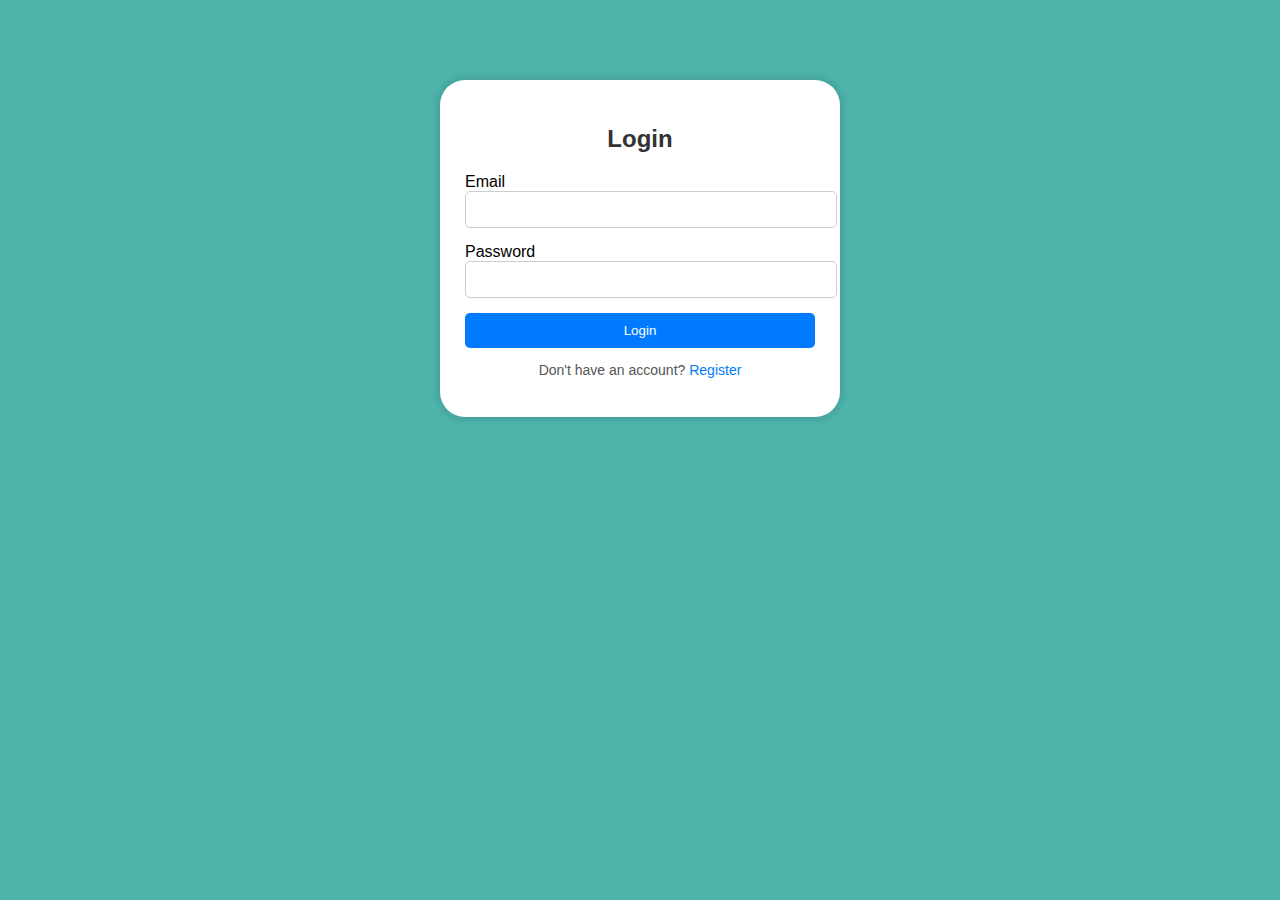
<file: src/main/webapp/login.html>
<!DOCTYPE html>
<html>
<head>
<meta charset="UTF-8">
<title> User Login</title>
 <link rel="stylesheet" href="login.css"> 
</head>
<body>
<div id ="message"></div>

<div class="login-container">

        <h2>Login</h2>
        <form action="LoginServlet" method="post">
            <label>Email</label>
            <input type="email" name="email" required>

            <label>Password</label>
            <input type="password" name="password" required>

            <input type="submit" value="Login">
        </form>
        <p>Don't have an account? <a href="register.html">Register</a></p>
    </div>

<script>
    const params = new URLSearchParams(window.location.search);

    if (params.get("success") === "1") {
        document.getElementById("message").innerHTML =
            "<p style='color: green; font-weight: bold; text-align:center;'> Registration Successful! Please login.</p>";
    }

    if (params.get("error") === "1") {
        document.getElementById("message").innerHTML =
            "<p style='color: red; font-weight: bold; text-align:center;'>❌ Invalid email or password.</p>";
    }

    if (params.get("error") === "2") {
        document.getElementById("message").innerHTML =
            "<p style='color: red; font-weight: bold; text-align:center;'>⚠️ Something went wrong. Try again.</p>";
    }

    // Clean URL
    if (window.history.replaceState) {
        window.history.replaceState(null, null, window.location.pathname);
    }
</script>
</body>
</html>
</file>
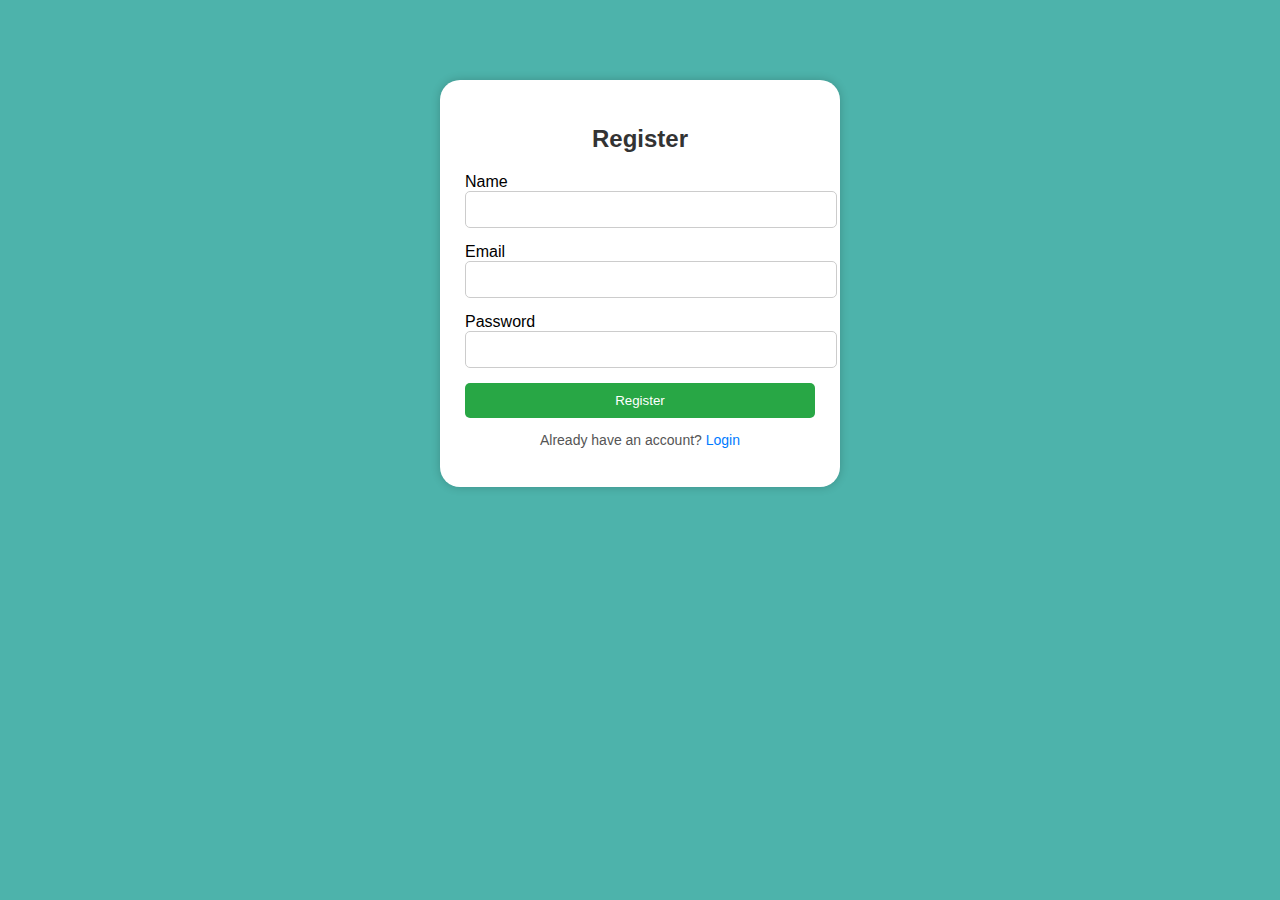
<file: src/main/webapp/register.html>
<!DOCTYPE html>
<html>
<head>
<meta charset="UTF-8">
<title>Register</title>
   <link rel="stylesheet" href="style.css">
</head>
<body>
    <div class="register-container">
        <h2>Register</h2>
        <form action="RegisterServlet" method="post">
            <label>Name</label>
            <input type="text" name="name" required>

            <label>Email</label>
            <input type="email" name="email" required>

            <label>Password</label>
            <input type="password" name="password" required>

            <input type="submit" value="Register">
        </form>
        <p>Already have an account? <a href="login.html">Login</a></p>
    </div>
</body>
</html>
</file>
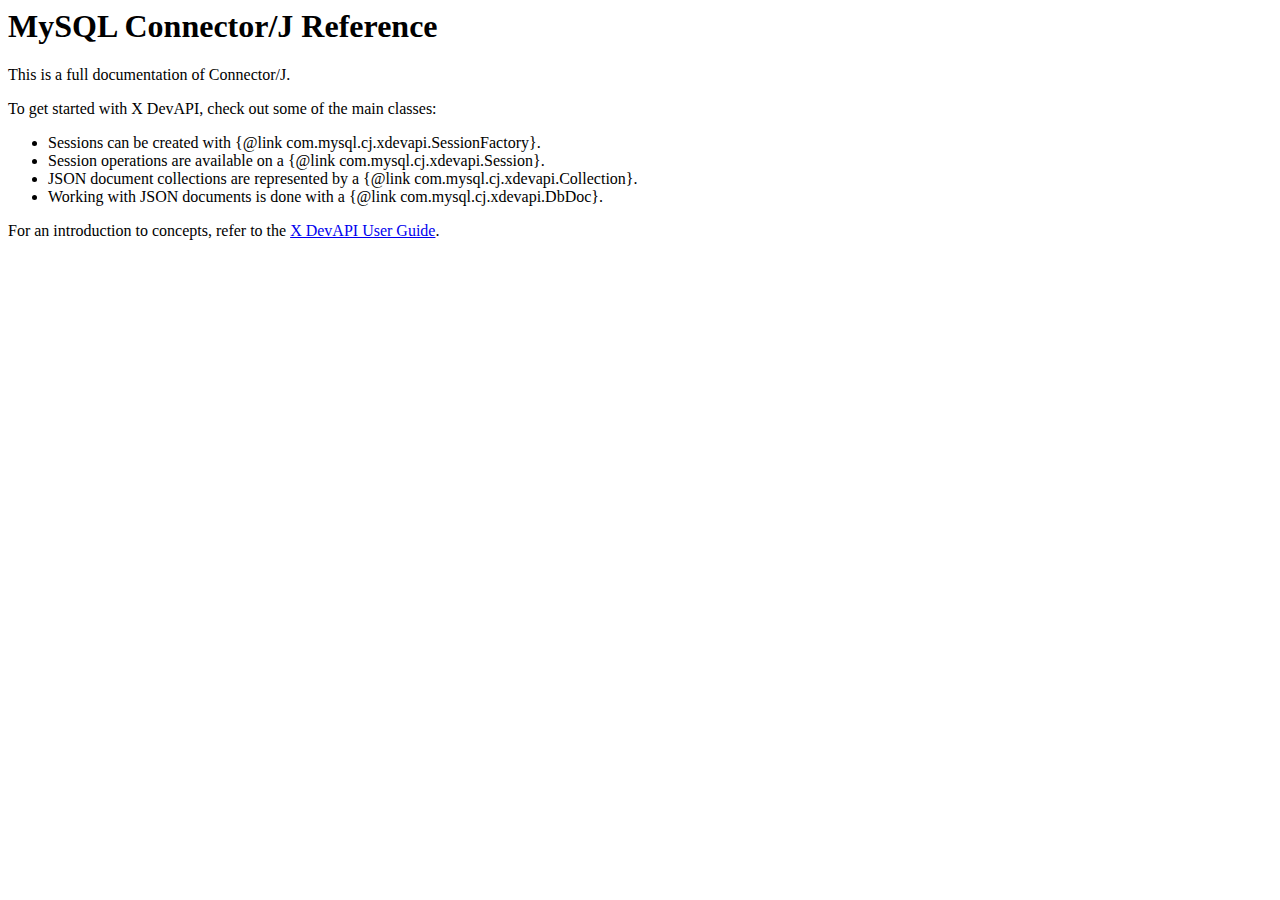
<file: src/main/webapp/WEB-INF/lib/mysql-connector-j-9.2.0/mysql-connector-j-9.2.0/src/main/doc/connector-j-overview.html>
<body>
  <h1>MySQL Connector/J Reference</h1>

  <p>This is a full documentation of Connector/J.</p>

  <p>To get started with X DevAPI, check out some of the main classes:</p>

  <ul>
    <li>Sessions can be created with {@link com.mysql.cj.xdevapi.SessionFactory}.</li>
    <li>Session operations are available on a {@link com.mysql.cj.xdevapi.Session}.</li>
    <li>JSON document collections are represented by a {@link com.mysql.cj.xdevapi.Collection}.</li>
    <li>Working with JSON documents is done with a {@link com.mysql.cj.xdevapi.DbDoc}.</li>
  </ul>

  <p>For an introduction to concepts, refer to the <a href="http://dev.mysql.com/doc/x-devapi-userguide/en/index.html" target="_blank">X DevAPI User
      Guide</a>.</p>
</body>
</file>
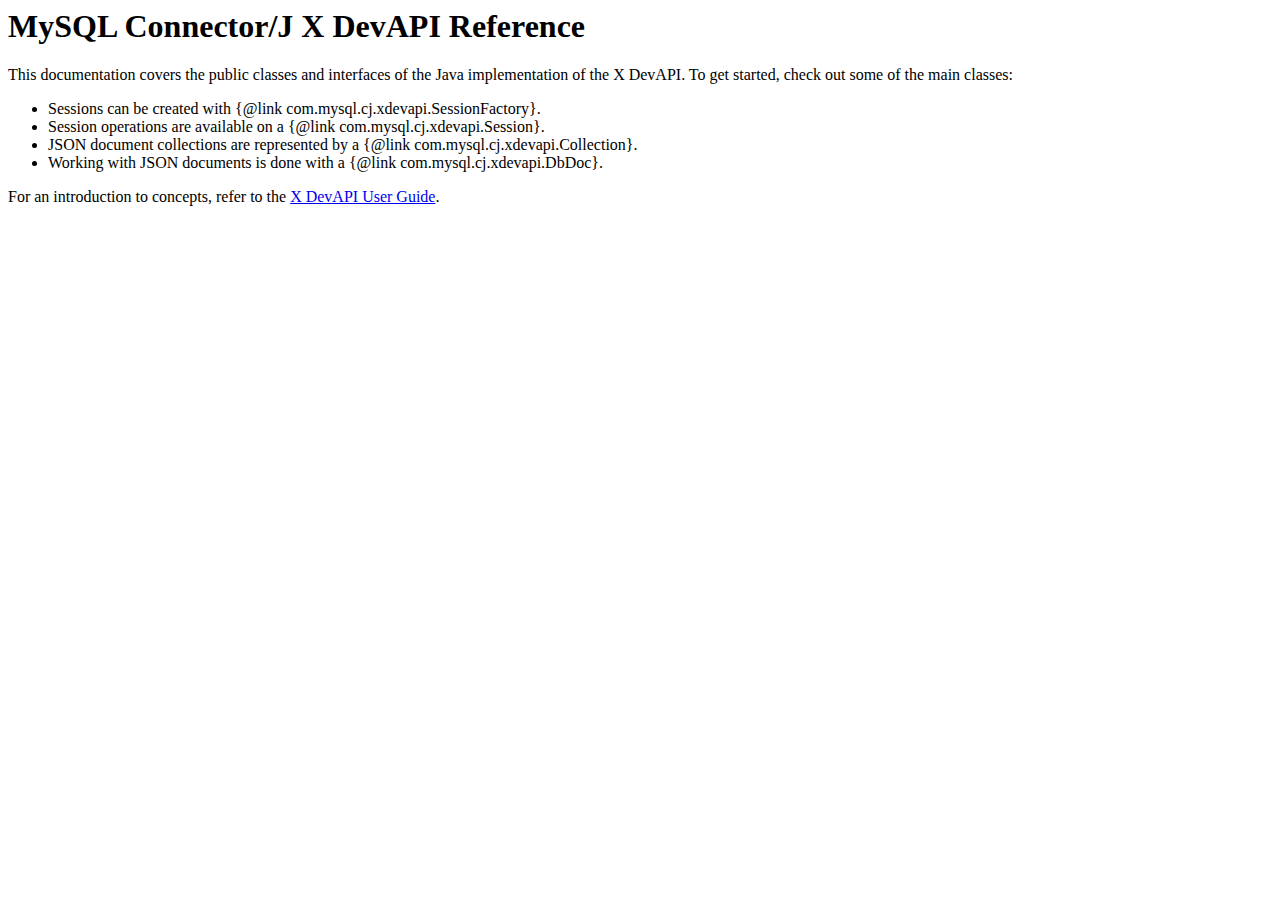
<file: src/main/webapp/WEB-INF/lib/mysql-connector-j-9.2.0/mysql-connector-j-9.2.0/src/main/doc/mysqlx-overview.html>
<body>
  <h1>MySQL Connector/J X DevAPI Reference</h1>

  <p>This documentation covers the public classes and interfaces of the Java implementation of the X DevAPI. To get started, check out some of the main
      classes:</p>

  <ul>
    <li>Sessions can be created with {@link com.mysql.cj.xdevapi.SessionFactory}.</li>
    <li>Session operations are available on a {@link com.mysql.cj.xdevapi.Session}.</li>
    <li>JSON document collections are represented by a {@link com.mysql.cj.xdevapi.Collection}.</li>
    <li>Working with JSON documents is done with a {@link com.mysql.cj.xdevapi.DbDoc}.</li>
  </ul>

  <p>For an introduction to concepts, refer to the <a href="http://dev.mysql.com/doc/x-devapi-userguide/en/index.html" target="_blank">X DevAPI User
      Guide</a>.</p>
</body>
</file>
<file: src/main/webapp/login.css>
@charset "UTF-8";
body {
    font-family: Arial, sans-serif;
    background-color:#4db3ab ;
    margin: 0;
    padding: 0;
}

/* Login form container */
.login-container {
    background-color: white;
    width: 350px;
    margin: 80px auto;
    padding: 25px;
    border-radius: 25px;
    box-shadow: 0 0 10px rgba(0,0,0,0.2);
}

/* Heading */
.login-container h2 {
    text-align: center;
    color:#333 ;
    margin-bottom: 20px;
}

/* Input fields */
input[type="email"],
input[type="password"] {
    width: 100%;
    padding: 10px;
    margin-bottom: 15px;
    border: 1px solid #ccc;
    border-radius: 5px;
}

/* Submit button */
input[type="submit"] {
    width: 100%;
    padding: 10px;
    background-color: #007BFF;
    color: white;
    border: none;
    border-radius: 5px;
    cursor: pointer;
}

input[type="submit"]:hover {
    background-color: #0056b3;
}

/* Links */
a {
    text-decoration: none;
    color: #007BFF;
}

a:hover {
    text-decoration: underline;
}

/* Paragraph text */
p {
    text-align: center;
    color: #555;
    font-size: 14px;
}
</file>
<file: src/main/webapp/style.css>
/* Body styling */
body {
    font-family: Arial, sans-serif;
    background-color:#4db3ab;
    margin: 0;
    padding: 0;
}

/* Form container */
.register-container {
    background-color: white;
    width: 350px;
    margin: 80px auto;
    padding: 25px;
    border-radius: 20px;
    box-shadow: 0 0 10px rgba(0,0,0,0.2);
}

/* Heading */
.register-container h2 {
    text-align: center;
    color: #333;
    margin-bottom: 20px;
}

/* Input fields */
input[type="text"],
input[type="email"],
input[type="password"] {
    width: 100%;
    padding: 10px;
    margin-bottom: 15px;
    border: 1px solid #ccc;
    border-radius: 5px;
}

/* Submit button */
input[type="submit"] {
    width: 100%;
    padding: 10px;
    background-color: #28a745;
    color: white;
    border: none;
    border-radius: 5px;
    cursor: pointer;
}

input[type="submit"]:hover {
    background-color: #218838;
}

/* Links */
a {
    text-decoration: none;
    color: #007BFF;
}

a:hover {
    text-decoration: underline;
}

/* Paragraph text */
p {
    text-align: center;
    color: #555;
    font-size: 14px;
}
</file>
